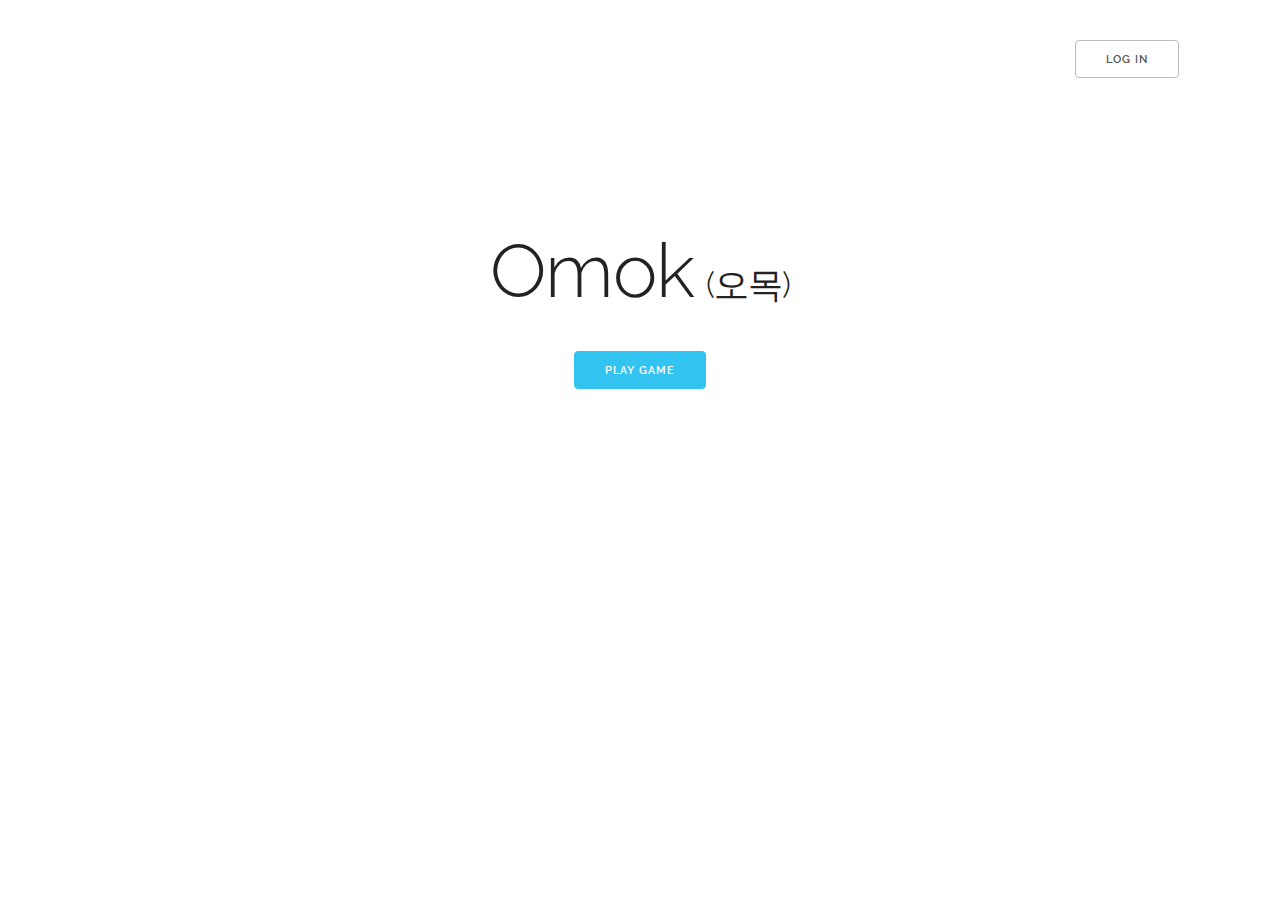
<file: frontend/index.html>
<!DOCTYPE html>
<html lang="en">

<!-- Website made using Skeleton boilerplate.

The MIT License (MIT)

Copyright (c) 2011-2014 Dave Gamache

Permission is hereby granted, free of charge, to any person obtaining a copy
of this software and associated documentation files (the "Software"), to deal
in the Software without restriction, including without limitation the rights
to use, copy, modify, merge, publish, distribute, sublicense, and/or sell
copies of the Software, and to permit persons to whom the Software is
furnished to do so, subject to the following conditions:

The above copyright notice and this permission notice shall be included in
all copies or substantial portions of the Software.

THE SOFTWARE IS PROVIDED "AS IS", WITHOUT WARRANTY OF ANY KIND, EXPRESS OR
IMPLIED, INCLUDING BUT NOT LIMITED TO THE WARRANTIES OF MERCHANTABILITY,
FITNESS FOR A PARTICULAR PURPOSE AND NONINFRINGEMENT. IN NO EVENT SHALL THE
AUTHORS OR COPYRIGHT HOLDERS BE LIABLE FOR ANY CLAIM, DAMAGES OR OTHER
LIABILITY, WHETHER IN AN ACTION OF CONTRACT, TORT OR OTHERWISE, ARISING FROM,
OUT OF OR IN CONNECTION WITH THE SOFTWARE OR THE USE OR OTHER DEALINGS IN
THE SOFTWARE. -->

<head>
  <!-- Basic Page Needs
  –––––––––––––––––––––––––––––––––––––––––––––––––– -->
  <meta charset="utf-8">
  <title>Omok (오목)</title>
  <meta name="description" content="">
  <meta name="AJ" content="">

  <!-- Mobile Specific Metas
  –––––––––––––––––––––––––––––––––––––––––––––––––– -->
  <meta name="viewport" content="width=device-width, initial-scale=1">

  <!-- FONT
  –––––––––––––––––––––––––––––––––––––––––––––––––– -->
  <!-- The typography base Raleway is served by Google -->
  <link href="//fonts.googleapis.com/css?family=Raleway:400,300,600" rel="stylesheet" type="text/css">

  <!-- CSS
  –––––––––––––––––––––––––––––––––––––––––––––––––– -->
  <link rel="stylesheet" href="css/normalize.css">
  <link rel="stylesheet" href="css/skeleton.css">
  <link rel="stylesheet" href ="css/custom.css">

  <!-- Favicon
  –––––––––––––––––––––––––––––––––––––––––––––––––– -->
  <link rel="icon" type="image/png" href="images/favicon.png">

</head>
<body>

  <!-- Primary Page Layout
  –––––––––––––––––––––––––––––––––––––––––––––––––– -->
  <div class="container" style="text-align: center; margin: 30px auto;">
      <div class="one columns" style="position: absolute; top: 10px; right: 0px;">
        <button class="button" style="text-align: center;">
          Log In
        </button>
      </div>
    <div class="row">
      <div class="flex-vertical">
        <h1 style="text-align:center">
          <span style="font-size: 75px;">Omok</span>
          <span style="font-size: 35px;">(오목)</span>
        </h1>
        <div style="text-align: center; line-height: 4.5;">
          <button class="button-primary" style="text-align: center">
            Play Game
          </button>
        </div>
      </div>
    </div>
  </div>

<!-- End Document
  –––––––––––––––––––––––––––––––––––––––––––––––––– -->
</body>
</html>
</file>
<file: frontend/css/skeleton.css>
/*
* Skeleton V2.0.4
* Copyright 2014, Dave Gamache
* www.getskeleton.com
* Free to use under the MIT license.
* http://www.opensource.org/licenses/mit-license.php
* 12/29/2014
*/

/* The MIT License (MIT)

Copyright (c) 2011-2014 Dave Gamache

Permission is hereby granted, free of charge, to any person obtaining a copy
of this software and associated documentation files (the "Software"), to deal
in the Software without restriction, including without limitation the rights
to use, copy, modify, merge, publish, distribute, sublicense, and/or sell
copies of the Software, and to permit persons to whom the Software is
furnished to do so, subject to the following conditions:

The above copyright notice and this permission notice shall be included in
all copies or substantial portions of the Software.

THE SOFTWARE IS PROVIDED "AS IS", WITHOUT WARRANTY OF ANY KIND, EXPRESS OR
IMPLIED, INCLUDING BUT NOT LIMITED TO THE WARRANTIES OF MERCHANTABILITY,
FITNESS FOR A PARTICULAR PURPOSE AND NONINFRINGEMENT. IN NO EVENT SHALL THE
AUTHORS OR COPYRIGHT HOLDERS BE LIABLE FOR ANY CLAIM, DAMAGES OR OTHER
LIABILITY, WHETHER IN AN ACTION OF CONTRACT, TORT OR OTHERWISE, ARISING FROM,
OUT OF OR IN CONNECTION WITH THE SOFTWARE OR THE USE OR OTHER DEALINGS IN
THE SOFTWARE. */


/* Table of contents
––––––––––––––––––––––––––––––––––––––––––––––––––
- Grid
- Base Styles
- Typography
- Links
- Buttons
- Forms
- Lists
- Code
- Tables
- Spacing
- Utilities
- Clearing
- Media Queries
*/


/* Grid
–––––––––––––––––––––––––––––––––––––––––––––––––– */
.container {
  position: relative;
  width: 100%;
  max-width: 960px;
  margin: 0 auto;
  padding: 0 20px;
  box-sizing: border-box; }
.column,
.columns {
  width: 100%;
  float: left;
  box-sizing: border-box; }

/* For devices larger than 400px */
@media (min-width: 400px) {
  .container {
    width: 85%;
    padding: 0; }
}

/* For devices larger than 550px */
@media (min-width: 550px) {
  .container {
    width: 80%; }
  .column,
  .columns {
    margin-left: 4%; }
  .column:first-child,
  .columns:first-child {
    margin-left: 0; }

  .one.column,
  .one.columns                    { width: 4.66666666667%; }
  .two.columns                    { width: 13.3333333333%; }
  .three.columns                  { width: 22%;            }
  .four.columns                   { width: 30.6666666667%; }
  .five.columns                   { width: 39.3333333333%; }
  .six.columns                    { width: 48%;            }
  .seven.columns                  { width: 56.6666666667%; }
  .eight.columns                  { width: 65.3333333333%; }
  .nine.columns                   { width: 74.0%;          }
  .ten.columns                    { width: 82.6666666667%; }
  .eleven.columns                 { width: 91.3333333333%; }
  .twelve.columns                 { width: 100%; margin-left: 0; }

  .one-third.column               { width: 30.6666666667%; }
  .two-thirds.column              { width: 65.3333333333%; }

  .one-half.column                { width: 48%; }

  /* Offsets */
  .offset-by-one.column,
  .offset-by-one.columns          { margin-left: 8.66666666667%; }
  .offset-by-two.column,
  .offset-by-two.columns          { margin-left: 17.3333333333%; }
  .offset-by-three.column,
  .offset-by-three.columns        { margin-left: 26%;            }
  .offset-by-four.column,
  .offset-by-four.columns         { margin-left: 34.6666666667%; }
  .offset-by-five.column,
  .offset-by-five.columns         { margin-left: 43.3333333333%; }
  .offset-by-six.column,
  .offset-by-six.columns          { margin-left: 52%;            }
  .offset-by-seven.column,
  .offset-by-seven.columns        { margin-left: 60.6666666667%; }
  .offset-by-eight.column,
  .offset-by-eight.columns        { margin-left: 69.3333333333%; }
  .offset-by-nine.column,
  .offset-by-nine.columns         { margin-left: 78.0%;          }
  .offset-by-ten.column,
  .offset-by-ten.columns          { margin-left: 86.6666666667%; }
  .offset-by-eleven.column,
  .offset-by-eleven.columns       { margin-left: 95.3333333333%; }

  .offset-by-one-third.column,
  .offset-by-one-third.columns    { margin-left: 34.6666666667%; }
  .offset-by-two-thirds.column,
  .offset-by-two-thirds.columns   { margin-left: 69.3333333333%; }

  .offset-by-one-half.column,
  .offset-by-one-half.columns     { margin-left: 52%; }

}


/* Base Styles
–––––––––––––––––––––––––––––––––––––––––––––––––– */
/* NOTE
html is set to 62.5% so that all the REM measurements throughout Skeleton
are based on 10px sizing. So basically 1.5rem = 15px :) */
html {
  font-size: 62.5%; }
body {
  font-size: 1.5em; /* currently ems cause chrome bug misinterpreting rems on body element */
  line-height: 1.6;
  font-weight: 400;
  font-family: "Raleway", "HelveticaNeue", "Helvetica Neue", Helvetica, Arial, sans-serif;
  color: #222; }


/* Typography
–––––––––––––––––––––––––––––––––––––––––––––––––– */
h1, h2, h3, h4, h5, h6 {
  margin-top: 0;
  margin-bottom: 2rem;
  font-weight: 300; }
h1 { font-size: 4.0rem; line-height: 1.2;  letter-spacing: -.1rem;}
h2 { font-size: 3.6rem; line-height: 1.25; letter-spacing: -.1rem; }
h3 { font-size: 3.0rem; line-height: 1.3;  letter-spacing: -.1rem; }
h4 { font-size: 2.4rem; line-height: 1.35; letter-spacing: -.08rem; }
h5 { font-size: 1.8rem; line-height: 1.5;  letter-spacing: -.05rem; }
h6 { font-size: 1.5rem; line-height: 1.6;  letter-spacing: 0; }

/* Larger than phablet */
@media (min-width: 550px) {
  h1 { font-size: 5.0rem; }
  h2 { font-size: 4.2rem; }
  h3 { font-size: 3.6rem; }
  h4 { font-size: 3.0rem; }
  h5 { font-size: 2.4rem; }
  h6 { font-size: 1.5rem; }
}

p {
  margin-top: 0; }


/* Links
–––––––––––––––––––––––––––––––––––––––––––––––––– */
a {
  color: #1EAEDB; }
a:hover {
  color: #0FA0CE; }


/* Buttons
–––––––––––––––––––––––––––––––––––––––––––––––––– */
.button,
button,
input[type="submit"],
input[type="reset"],
input[type="button"] {
  display: inline-block;
  height: 38px;
  padding: 0 30px;
  color: #555;
  text-align: center;
  font-size: 11px;
  font-weight: 600;
  line-height: 38px;
  letter-spacing: .1rem;
  text-transform: uppercase;
  text-decoration: none;
  white-space: nowrap;
  background-color: transparent;
  border-radius: 4px;
  border: 1px solid #bbb;
  cursor: pointer;
  box-sizing: border-box; }
.button:hover,
button:hover,
input[type="submit"]:hover,
input[type="reset"]:hover,
input[type="button"]:hover,
.button:focus,
button:focus,
input[type="submit"]:focus,
input[type="reset"]:focus,
input[type="button"]:focus {
  color: #333;
  border-color: #888;
  outline: 0; }
.button.button-primary,
button.button-primary,
input[type="submit"].button-primary,
input[type="reset"].button-primary,
input[type="button"].button-primary {
  color: #FFF;
  background-color: #33C3F0;
  border-color: #33C3F0; }
.button.button-primary:hover,
button.button-primary:hover,
input[type="submit"].button-primary:hover,
input[type="reset"].button-primary:hover,
input[type="button"].button-primary:hover,
.button.button-primary:focus,
button.button-primary:focus,
input[type="submit"].button-primary:focus,
input[type="reset"].button-primary:focus,
input[type="button"].button-primary:focus {
  color: #FFF;
  background-color: #1EAEDB;
  border-color: #1EAEDB; }


/* Forms
–––––––––––––––––––––––––––––––––––––––––––––––––– */
input[type="email"],
input[type="number"],
input[type="search"],
input[type="text"],
input[type="tel"],
input[type="url"],
input[type="password"],
textarea,
select {
  height: 38px;
  padding: 6px 10px; /* The 6px vertically centers text on FF, ignored by Webkit */
  background-color: #fff;
  border: 1px solid #D1D1D1;
  border-radius: 4px;
  box-shadow: none;
  box-sizing: border-box; }
/* Removes awkward default styles on some inputs for iOS */
input[type="email"],
input[type="number"],
input[type="search"],
input[type="text"],
input[type="tel"],
input[type="url"],
input[type="password"],
textarea {
  -webkit-appearance: none;
     -moz-appearance: none;
          appearance: none; }
textarea {
  min-height: 65px;
  padding-top: 6px;
  padding-bottom: 6px; }
input[type="email"]:focus,
input[type="number"]:focus,
input[type="search"]:focus,
input[type="text"]:focus,
input[type="tel"]:focus,
input[type="url"]:focus,
input[type="password"]:focus,
textarea:focus,
select:focus {
  border: 1px solid #33C3F0;
  outline: 0; }
label,
legend {
  display: block;
  margin-bottom: .5rem;
  font-weight: 600; }
fieldset {
  padding: 0;
  border-width: 0; }
input[type="checkbox"],
input[type="radio"] {
  display: inline; }
label > .label-body {
  display: inline-block;
  margin-left: .5rem;
  font-weight: normal; }


/* Lists
–––––––––––––––––––––––––––––––––––––––––––––––––– */
ul {
  list-style: circle inside; }
ol {
  list-style: decimal inside; }
ol, ul {
  padding-left: 0;
  margin-top: 0; }
ul ul,
ul ol,
ol ol,
ol ul {
  margin: 1.5rem 0 1.5rem 3rem;
  font-size: 90%; }
li {
  margin-bottom: 1rem; }


/* Code
–––––––––––––––––––––––––––––––––––––––––––––––––– */
code {
  padding: .2rem .5rem;
  margin: 0 .2rem;
  font-size: 90%;
  white-space: nowrap;
  background: #F1F1F1;
  border: 1px solid #E1E1E1;
  border-radius: 4px; }
pre > code {
  display: block;
  padding: 1rem 1.5rem;
  white-space: pre; }


/* Tables
–––––––––––––––––––––––––––––––––––––––––––––––––– */
th,
td {
  padding: 12px 15px;
  text-align: left;
  border-bottom: 1px solid #E1E1E1; }
th:first-child,
td:first-child {
  padding-left: 0; }
th:last-child,
td:last-child {
  padding-right: 0; }


/* Spacing
–––––––––––––––––––––––––––––––––––––––––––––––––– */
button,
.button {
  margin-bottom: 1rem; }
input,
textarea,
select,
fieldset {
  margin-bottom: 1.5rem; }
pre,
blockquote,
dl,
figure,
table,
p,
ul,
ol,
form {
  margin-bottom: 2.5rem; }


/* Utilities
–––––––––––––––––––––––––––––––––––––––––––––––––– */
.u-full-width {
  width: 100%;
  box-sizing: border-box; }
.u-max-full-width {
  max-width: 100%;
  box-sizing: border-box; }
.u-pull-right {
  float: right; }
.u-pull-left {
  float: left; }


/* Misc
–––––––––––––––––––––––––––––––––––––––––––––––––– */
hr {
  margin-top: 3rem;
  margin-bottom: 3.5rem;
  border-width: 0;
  border-top: 1px solid #E1E1E1; }


/* Clearing
–––––––––––––––––––––––––––––––––––––––––––––––––– */

/* Self Clearing Goodness */
.container:after,
.row:after,
.u-cf {
  content: "";
  display: table;
  clear: both; }


/* Media Queries
–––––––––––––––––––––––––––––––––––––––––––––––––– */
/*
Note: The best way to structure the use of media queries is to create the queries
near the relevant code. For example, if you wanted to change the styles for buttons
on small devices, paste the mobile query code up in the buttons section and style it
there.
*/


/* Larger than mobile */
@media (min-width: 400px) {}

/* Larger than phablet (also point when grid becomes active) */
@media (min-width: 550px) {}

/* Larger than tablet */
@media (min-width: 750px) {}

/* Larger than desktop */
@media (min-width: 1000px) {}

/* Larger than Desktop HD */
@media (min-width: 1200px) {}
</file>
<file: frontend/css/custom.css>
.flex-vertical {
    display: flex;
    justify-content: center;
    flex-direction: column;
    height: 570px;
  }
</file>
